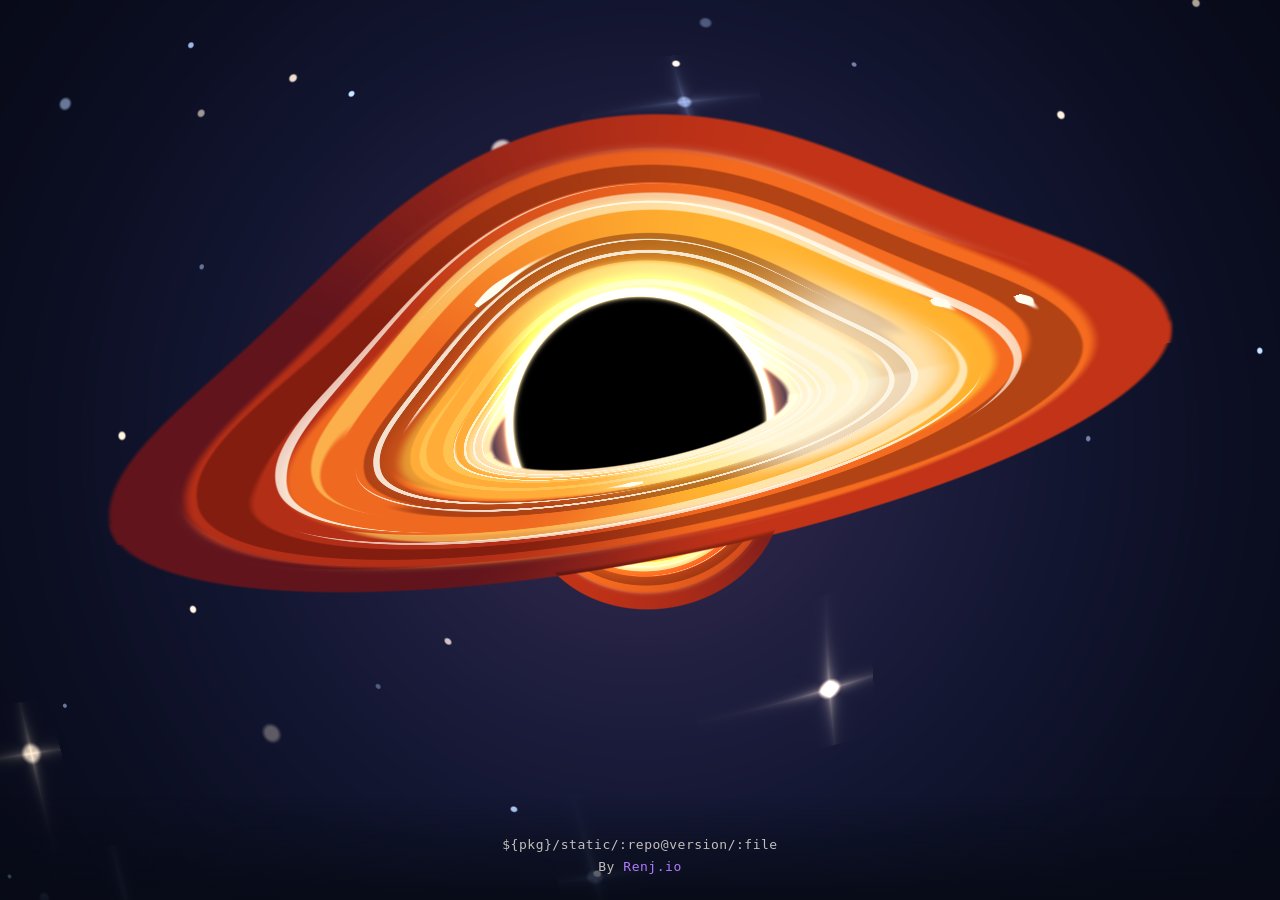
<file: ui/index.html>
<!DOCTYPE html>
<html lang="zh-CN">
<head>
    <meta charset="UTF-8">
    <meta name="viewport" content="width=device-width, initial-scale=1.0">
    <title>Black Hole - PKG Service</title>
    <style>
        html, body {
            margin: 0;
            height: 100%;
            background: #070b16;
            overflow: hidden;
        }

        body {
            font-family: Consolas, "SFMono-Regular", Menlo, Monaco, "Ubuntu Mono", monospace;
        }

        canvas {
            position: fixed;
            inset: 0;
            width: 100%;
            height: 100%;
            display: block;
        }

        .legend {
            position: fixed;
            left: 0;
            right: 0;
            bottom: 0;
            z-index: 2;
            padding: 36px 16px 22px;
            text-align: center;
            color: rgba(236, 230, 220, 0.82);
            font-size: 13px;
            line-height: 1.7;
            letter-spacing: 0.04em;
            background: linear-gradient(to top, rgba(7, 11, 22, 0.88), rgba(7, 11, 22, 0));
            pointer-events: none;
        }

        .legend a {
            color: #b07cff;
            pointer-events: auto;
            text-decoration: none;
        }

        .legend a:hover {
            text-decoration: underline;
        }

        .legend a:focus-visible {
            outline: 1px solid rgba(176, 124, 255, 0.9);
            outline-offset: 3px;
        }

        .gl-error {
            position: fixed;
            z-index: 5;
            left: 16px;
            top: 16px;
            max-width: min(720px, 90vw);
            color: #ffd0c8;
            font-size: 12px;
            white-space: pre-wrap;
        }

        @media (max-width: 768px) {
            .legend {
                font-size: 12px;
                padding-bottom: 16px;
            }
        }
    </style>
</head>
<body>
    <canvas id="bh" aria-label="黑洞"></canvas>
    <div class="legend">
        <div>${pkg}/static/:repo@version/:file</div>
        <div>By <a href="//Renj.io">Renj.io</a></div>
    </div>
    <script>
        const canvas = document.getElementById("bh");
        const gl = canvas.getContext("webgl", {
            alpha: false,
            antialias: false,
            depth: false,
            stencil: false,
            powerPreference: "high-performance"
        });

        const FRAG = `
precision highp float;
uniform vec2 uRes;
uniform float uTime;

const float PI = 3.14159265;
const float SHADOW = 0.142;
const float DISK_IN = 0.168;
const float DISK_OUT = 0.60;
const float TILT_S = 0.255;
const float TILT_C = 0.96694;

float hash2(vec2 p) {
    vec3 p3 = fract(vec3(p.xyx) * 0.1031);
    p3 += dot(p3, p3.yzx + 33.33);
    return fract((p3.x + p3.y) * p3.z);
}

float celBand(float x, float edge, float w) {
    return smoothstep(edge - w, edge + w, x);
}

vec4 evalDisk(float r, float phi, float time, float boost) {
    float span = smoothstep(DISK_IN - 0.004, DISK_IN + 0.004, r) *
                 (1.0 - smoothstep(DISK_OUT - 0.005, DISK_OUT + 0.004, r));
    if (span <= 0.001) return vec4(0.0);

    float t = clamp((r - DISK_IN) / (DISK_OUT - DISK_IN), 0.0, 1.0);
    float doppler = clamp(0.5 + 0.5 * cos(phi), 0.0, 1.0);
    float hotSide = celBand(doppler, 0.44, 0.16);
    float blazingSide = celBand(doppler, 0.70, 0.12);

    // 2D cel-shaded base tiers (bold, clean anime shading)
    vec3 cOuter = mix(vec3(0.38, 0.08, 0.11), vec3(0.76, 0.20, 0.09), hotSide);
    vec3 cMid1  = mix(vec3(0.70, 0.18, 0.09), vec3(0.96, 0.42, 0.12), hotSide);
    vec3 cMid2  = mix(vec3(0.94, 0.41, 0.13), vec3(1.00, 0.70, 0.19), hotSide);
    vec3 cInner = mix(vec3(1.00, 0.68, 0.22), vec3(1.00, 0.91, 0.56), hotSide);

    vec3 col = cInner;
    col = mix(col, cMid2, celBand(t, 0.24, 0.02));
    col = mix(col, cMid1, celBand(t, 0.54, 0.02));
    col = mix(col, cOuter, celBand(t, 0.80, 0.02));

    // Crisp animated swirling plasma ribbons along Keplerian orbits
    float omega = 1.15 * pow(0.30 / max(r, 0.16), 1.25);
    float a1 = phi - time * omega;
    float a2 = phi - time * (omega * 1.42) + 1.9;

    float lane1 = sin(t * 16.0 + sin(a1 * 2.0) * 0.45);
    float arc1 = smoothstep(0.18, 0.46, cos(a1 * 2.0 + t * 4.2)) * celBand(lane1, 0.42, 0.10) * (1.0 - smoothstep(0.66, 0.86, t));
    float darkGap = celBand(-lane1, 0.56, 0.09) * smoothstep(0.14, 0.34, t) * (1.0 - smoothstep(0.76, 0.95, t));

    float lane2 = sin(t * 25.0 - sin(a2 * 3.0) * 0.35);
    float arc2 = smoothstep(0.52, 0.76, cos(a2 * 3.0 + t * 6.0)) * celBand(lane2, 0.54, 0.10) * (1.0 - smoothstep(0.52, 0.84, t));

    col = mix(col, col * vec3(0.56, 0.40, 0.42), darkGap * 0.62);
    col = mix(col, mix(vec3(1.00, 0.80, 0.36), vec3(1.00, 0.97, 0.86), hotSide), arc1 * 0.72);
    col = mix(col, vec3(1.00, 0.99, 0.94), arc2 * 0.85);

    // Crisp Doppler crescent highlight & inner rim accent
    float innerRim = 1.0 - celBand(t, 0.06, 0.02);
    float specArc = blazingSide * (1.0 - celBand(t, 0.42, 0.07)) * boost;
    col = mix(col, vec3(1.00, 0.98, 0.92), max(innerRim * 0.65, specArc * 0.75));

    // Orbiting bright energy motes with short curved trails
    for (int i = 0; i < 4; i++) {
        float fi = float(i);
        float mt = 0.18 + fi * 0.19;
        float mr = mix(DISK_IN + 0.02, DISK_OUT - 0.03, mt);
        float mSpeed = 1.15 * pow(0.32 / mr, 1.25);
        float ma = fi * 1.57 + 0.6 + time * mSpeed;
        float dPhi = mod(phi - ma + PI, 2.0 * PI) - PI;
        float trail = smoothstep(-0.32, 0.0, dPhi) * step(dPhi, 0.05);
        float dr = abs(r - mr) / (0.008 + 0.004 * (1.0 - smoothstep(-0.22, 0.0, dPhi)));
        float head = exp(-pow((r - mr) / 0.0085, 2.0) - pow(dPhi / 0.032, 2.0));
        float tail = trail * exp(-dr * dr * 1.8) * smoothstep(-0.30, 0.0, dPhi) * 0.65;
        float mote = clamp(head + tail, 0.0, 1.0);
        col = mix(col, vec3(1.00, 0.99, 0.94), celBand(mote, 0.42, 0.16));
    }

    return vec4(col, span);
}

vec3 stars(vec2 q, float time) {
    vec3 col = vec3(0.0);
    for (int layer = 0; layer < 2; layer++) {
        float fl = float(layer);
        float scale = 6.5 + fl * 5.0;
        vec2 sp = q * scale + vec2(fl * 13.7, fl * 7.3);
        vec2 id = floor(sp);
        vec2 f = fract(sp) - 0.5;
        float n = hash2(id + fl * 31.0);
        if (n > 0.86) {
            vec2 g = f - (vec2(hash2(id + 1.7), hash2(id + 4.1)) - 0.5) * 0.62;
            float d = length(g);
            float mag = hash2(id + 8.0);
            float rStar = (0.036 + mag * 0.035) * (1.0 - fl * 0.25);
            float core = 1.0 - smoothstep(rStar * 0.55, rStar * 1.15, d);
            float tw = 0.65 + 0.35 * sin(time * (1.4 + mag * 2.2) + n * 29.0);
            vec3 tint = mix(vec3(0.76, 0.87, 1.0), vec3(1.0, 0.91, 0.74), step(0.52, mag));
            float crossSpark = step(0.955, n) * (1.0 - fl) *
                max(exp(-abs(g.x) * 34.0) * exp(-abs(g.y) * 5.5),
                    exp(-abs(g.y) * 34.0) * exp(-abs(g.x) * 5.5)) * 0.75;
            col += tint * (core + crossSpark) * tw;
        }
    }
    return col;
}

void main() {
    float scale = min(uRes.y, uRes.x / 1.42);
    vec2 uv = (gl_FragCoord.xy - 0.5 * uRes) / scale;
    vec2 rawP = uv - vec2(0.0, 0.03);

    // Slight dynamic tilt for 2D animation composition
    float tiltAng = -0.19;
    float cs = cos(tiltAng);
    float sn = sin(tiltAng);
    vec2 p = vec2(rawP.x * cs - rawP.y * sn, rawP.x * sn + rawP.y * cs);

    float b = max(length(p), 1e-4);
    vec2 dir = p / b;

    // Deep stylized night sky + warm inner cosmic glow
    vec3 sky = mix(vec3(0.072, 0.102, 0.210), vec3(0.022, 0.032, 0.078), smoothstep(0.0, 1.05, length(uv)));
    sky += vec3(0.06, 0.035, 0.12) * exp(-pow(b / 0.58, 2.0)) * 0.55;
    sky += vec3(0.22, 0.09, 0.04) * exp(-pow(b / 0.28, 2.0)) * 0.45;

    // Lensed background stars
    float starDeflect = 0.09 / max(b, 0.19);
    vec2 q = p * (1.0 - starDeflect);
    float starMask = smoothstep(SHADOW * 1.05, SHADOW * 1.85, b);
    vec3 col = sky + stars(q, uTime) * starMask;

    // Layer 1: Gravitationally lensed far-side disk (smooth convex upper arch + lower crescent)
    float k = 1.0 + 0.17 / (b + 0.13);
    float thetaPrimary = atan(dir.y * TILT_C, TILT_S);
    float argPrimary = thetaPrimary / k;
    vec4 farPrimary = vec4(0.0);
    if (dir.y > -0.04 && argPrimary < 1.54) {
        float rFar = b / cos(argPrimary);
        float uFar = rFar * cos(thetaPrimary) * dir.x;
        float vFar = rFar * (cos(thetaPrimary) * dir.y * TILT_S + sin(thetaPrimary) * TILT_C);
        farPrimary = evalDisk(rFar, atan(vFar, uFar), uTime, 0.85);
    }

    float thetaSecondary = PI + thetaPrimary;
    float argSecondary = thetaSecondary / k;
    vec4 farSecondary = vec4(0.0);
    if (dir.y < -0.02 && argSecondary < 1.54) {
        float rSub = b / cos(argSecondary);
        float uSub = rSub * cos(thetaSecondary) * dir.x;
        float vSub = rSub * (cos(thetaSecondary) * dir.y * TILT_S + sin(thetaSecondary) * TILT_C);
        farSecondary = evalDisk(rSub, atan(vSub, uSub), uTime, 0.78);
    }

    col = mix(col, farSecondary.rgb, farSecondary.a);
    col = mix(col, farPrimary.rgb, farPrimary.a);

    // Layer 2: Event horizon shadow + crisp 2D photon ring
    float hole = 1.0 - smoothstep(SHADOW - 0.003, SHADOW + 0.002, b);
    float outerHalo = exp(-pow((b - SHADOW - 0.007) / 0.016, 2.0)) * (1.0 - hole);
    float photon = exp(-pow((b - SHADOW - 0.0025) / 0.005, 2.0));
    float glint = pow(max(cos(atan(p.y, p.x) - uTime * 0.95), 0.0), 18.0);
    col += vec3(1.0, 0.56, 0.20) * outerHalo * 0.50;
    col = mix(col, vec3(0.0), hole);
    col += vec3(1.0, 0.88, 0.58) * photon * (0.95 + 0.35 * glint);
    col += vec3(1.0, 0.99, 0.96) * photon * (0.45 + 0.85 * glint);

    // Layer 3: Near-side equatorial disk crossing in front of the black hole
    float rFront = length(vec2(p.x, p.y / TILT_S));
    float phiFront = atan(p.y / TILT_S, p.x);
    float frontHalf = smoothstep(0.003, -0.003, p.y);
    vec4 frontDisk = evalDisk(rFront, phiFront, uTime, 1.0);
    float frontAlpha = frontDisk.a * frontHalf;
    float overShadow = frontAlpha * (1.0 - smoothstep(SHADOW + 0.025, SHADOW - 0.005, b));
    vec3 frontRgb = frontDisk.rgb + vec3(0.16, 0.12, 0.07) * (1.0 - smoothstep(DISK_IN, DISK_IN + 0.016, rFront)) * overShadow;
    // Subtle dark separation edge along the bottom of the front crossing so the lower crescent pops
    float bottomEdge = smoothstep(DISK_OUT - 0.025, DISK_OUT - 0.004, rFront) * farSecondary.a * frontHalf;
    frontRgb = mix(frontRgb, frontRgb * 0.55, bottomEdge * 0.65);
    col = mix(col, frontRgb, frontAlpha);

    gl_FragColor = vec4(clamp(col, 0.0, 1.0), 1.0);
}
`;

        function compile(type, source) {
            const shader = gl.createShader(type);
            gl.shaderSource(shader, source);
            gl.compileShader(shader);
            if (!gl.getShaderParameter(shader, gl.COMPILE_STATUS)) {
                const log = gl.getShaderInfoLog(shader) || "shader compile failed";
                gl.deleteShader(shader);
                throw new Error(log);
            }
            return shader;
        }

        function showError(error) {
            const note = document.createElement("pre");
            note.className = "gl-error";
            note.textContent = error && error.message ? error.message : String(error);
            document.body.appendChild(note);
        }

        if (!gl) {
            showError(new Error("WebGL unavailable"));
        } else {
            try {
                const program = gl.createProgram();
                gl.attachShader(program, compile(gl.VERTEX_SHADER, "attribute vec2 aPos; void main(){ gl_Position = vec4(aPos, 0.0, 1.0); }"));
                gl.attachShader(program, compile(gl.FRAGMENT_SHADER, FRAG));
                gl.linkProgram(program);
                if (!gl.getProgramParameter(program, gl.LINK_STATUS)) {
                    throw new Error(gl.getProgramInfoLog(program) || "link failed");
                }
                gl.useProgram(program);

                const buffer = gl.createBuffer();
                gl.bindBuffer(gl.ARRAY_BUFFER, buffer);
                gl.bufferData(gl.ARRAY_BUFFER, new Float32Array([-1, -1, 3, -1, -1, 3]), gl.STATIC_DRAW);
                const aPos = gl.getAttribLocation(program, "aPos");
                gl.enableVertexAttribArray(aPos);
                gl.vertexAttribPointer(aPos, 2, gl.FLOAT, false, 0, 0);

                const uRes = gl.getUniformLocation(program, "uRes");
                const uTime = gl.getUniformLocation(program, "uTime");
                const reduced = window.matchMedia("(prefers-reduced-motion: reduce)").matches;

                function resize() {
                    const dpr = Math.min(window.devicePixelRatio || 1, 1.5);
                    let w = window.innerWidth * dpr;
                    let h = window.innerHeight * dpr;
                    const budget = 1600 * 900;
                    if (w * h > budget) {
                        const scale = Math.sqrt(budget / (w * h));
                        w *= scale;
                        h *= scale;
                    }
                    canvas.width = Math.max(2, Math.round(w));
                    canvas.height = Math.max(2, Math.round(h));
                }

                window.addEventListener("resize", resize);
                resize();

                const start = performance.now();
                function frame(now) {
                    const t = reduced ? 1.2 : (now - start) / 1000;
                    gl.viewport(0, 0, canvas.width, canvas.height);
                    gl.uniform2f(uRes, canvas.width, canvas.height);
                    gl.uniform1f(uTime, t);
                    gl.drawArrays(gl.TRIANGLES, 0, 3);
                    requestAnimationFrame(frame);
                }
                requestAnimationFrame(frame);
            } catch (error) {
                showError(error);
            }
        }
    </script>
</body>
</html>
</file>
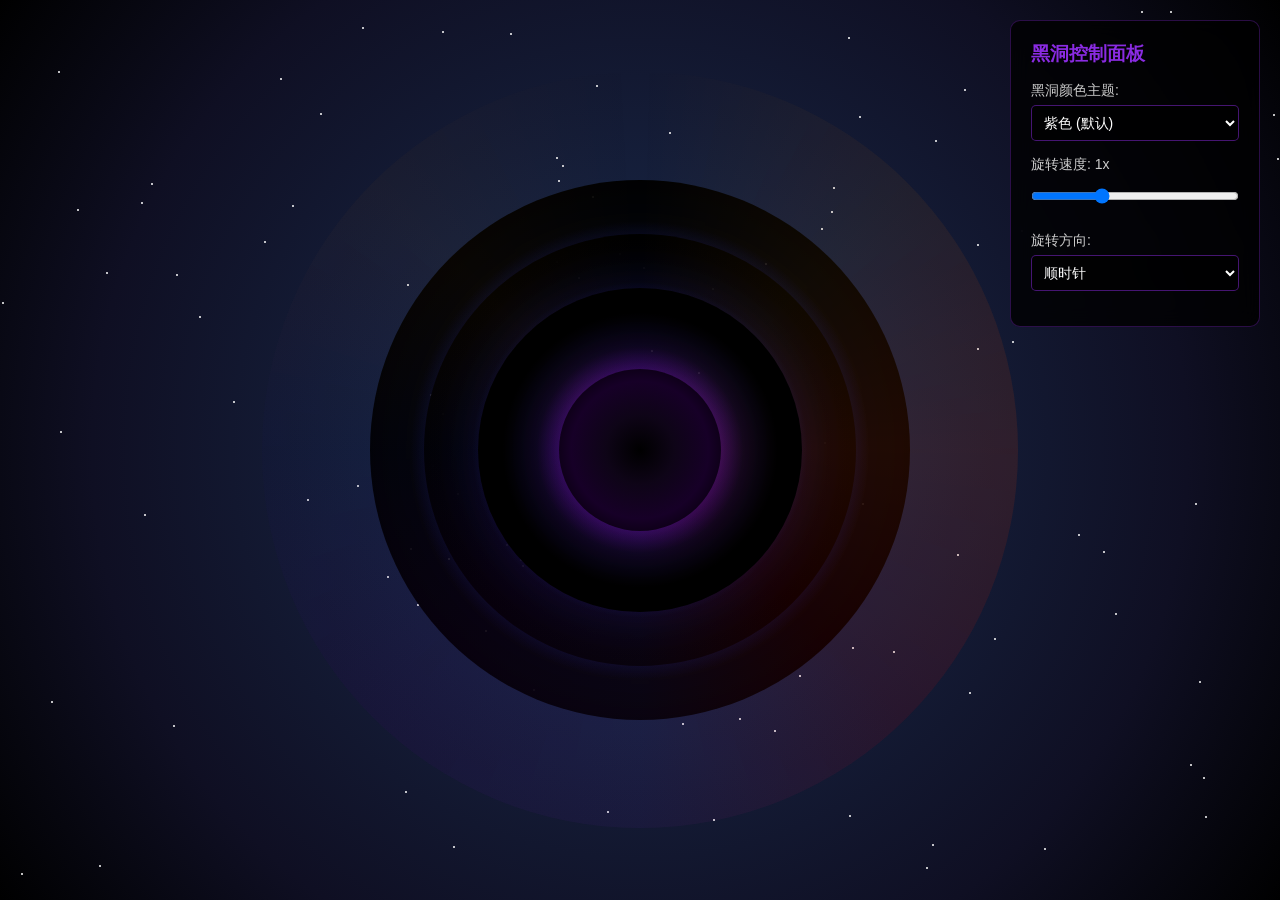
<file: ui/index_origin.html>
<!DOCTYPE html>
<html lang="zh-CN">
<head>
    <meta charset="UTF-8">
    <meta name="viewport" content="width=device-width, initial-scale=1.0">
    <title>黑洞特效 - Black Hole Effect</title>
    <style>
        * {
            margin: 0;
            padding: 0;
            box-sizing: border-box;
        }

        body {
            background: radial-gradient(circle at center, #1a1a2e 0%, #16213e 30%, #0f0f23 70%, #000000 100%);
            min-height: 100vh;
            display: flex;
            justify-content: center;
            align-items: center;
            font-family: 'Arial', sans-serif;
            overflow: hidden;
            position: relative;
        }

        .container {
            position: relative;
            width: 100vw;
            height: 100vh;
            display: flex;
            justify-content: center;
            align-items: center;
        }

        .black-hole {
            position: relative;
            width: min(60vw, 60vh);
            height: min(60vw, 60vh);
            border-radius: 50%;
            background: radial-gradient(circle at center, 
                transparent 0%, 
                transparent 15%, 
                rgba(138, 43, 226, 0.3) 20%, 
                rgba(75, 0, 130, 0.5) 30%, 
                rgba(25, 25, 112, 0.7) 45%, 
                rgba(0, 0, 0, 0.9) 60%, 
                #000000 80%, 
                #000000 100%);
            animation: rotate 20s linear infinite;
            transform-origin: center;
        }

        .black-hole::before {
            content: '';
            position: absolute;
            top: 10%;
            left: 10%;
            width: 80%;
            height: 80%;
            border-radius: 50%;
            background: radial-gradient(circle at center, 
                transparent 0%, 
                rgba(138, 43, 226, 0.2) 10%, 
                rgba(75, 0, 130, 0.4) 25%, 
                rgba(25, 25, 112, 0.6) 40%, 
                rgba(0, 0, 0, 0.8) 55%, 
                #000000 70%);
            animation: rotate 15s linear infinite reverse;
        }

        .black-hole::after {
            content: '';
            position: absolute;
            top: 20%;
            left: 20%;
            width: 60%;
            height: 60%;
            border-radius: 50%;
            background: radial-gradient(circle at center, 
                transparent 0%, 
                rgba(138, 43, 226, 0.1) 15%, 
                rgba(75, 0, 130, 0.3) 30%, 
                rgba(0, 0, 0, 0.7) 45%, 
                #000000 60%);
            animation: rotate 10s linear infinite;
        }

        .core {
            position: absolute;
            top: 35%;
            left: 35%;
            width: 30%;
            height: 30%;
            border-radius: 50%;
            background: radial-gradient(circle at center, 
                #000000 0%, 
                #000000 70%, 
                rgba(0, 0, 0, 0.8) 85%, 
                transparent 100%);
            animation: pulse 3s ease-in-out infinite alternate;
        }

        .accretion-disk {
            position: absolute;
            top: -20%;
            left: -20%;
            width: 140%;
            height: 140%;
            border-radius: 50%;
            background: conic-gradient(from 0deg, 
                transparent 0deg, 
                rgba(255, 140, 0, 0.1) 45deg, 
                rgba(255, 69, 0, 0.2) 90deg, 
                rgba(255, 0, 0, 0.15) 135deg, 
                rgba(138, 43, 226, 0.1) 180deg, 
                rgba(75, 0, 130, 0.15) 225deg, 
                rgba(25, 25, 112, 0.1) 270deg, 
                rgba(255, 140, 0, 0.05) 315deg, 
                transparent 360deg);
            animation: rotate 25s linear infinite;
            opacity: 0.6;
        }

        .control-panel {
            position: fixed;
            top: 20px;
            right: 20px;
            background: rgba(0, 0, 0, 0.8);
            padding: 20px;
            border-radius: 10px;
            border: 1px solid rgba(138, 43, 226, 0.3);
            backdrop-filter: blur(10px);
            color: white;
            min-width: 250px;
        }

        .control-group {
            margin-bottom: 15px;
        }

        .control-group label {
            display: block;
            margin-bottom: 5px;
            color: #ccc;
            font-size: 14px;
        }

        .control-group input, .control-group select {
            width: 100%;
            padding: 8px;
            border: 1px solid rgba(138, 43, 226, 0.5);
            border-radius: 5px;
            background: rgba(0, 0, 0, 0.7);
            color: white;
            font-size: 14px;
        }

        .control-group input[type="range"] {
            background: transparent;
        }

        .control-group input[type="range"]::-webkit-slider-thumb {
            appearance: none;
            width: 15px;
            height: 15px;
            border-radius: 50%;
            background: #8a2be2;
            cursor: pointer;
        }

        .control-group input[type="range"]::-webkit-slider-track {
            width: 100%;
            height: 5px;
            cursor: pointer;
            background: rgba(138, 43, 226, 0.3);
            border-radius: 3px;
        }

        @keyframes rotate {
            from { transform: rotate(0deg); }
            to { transform: rotate(360deg); }
        }

        @keyframes pulse {
            from { transform: scale(1); }
            to { transform: scale(1.1); }
        }

        .stars {
            position: fixed;
            top: 0;
            left: 0;
            width: 100%;
            height: 100%;
            pointer-events: none;
            z-index: -1;
        }

        .star {
            position: absolute;
            width: 2px;
            height: 2px;
            background: white;
            border-radius: 50%;
            animation: twinkle 3s ease-in-out infinite alternate;
        }

        @keyframes twinkle {
            from { opacity: 0.3; }
            to { opacity: 1; }
        }

        @media (max-width: 768px) {
            .control-panel {
                top: 10px;
                right: 10px;
                left: 10px;
                min-width: auto;
                padding: 15px;
            }
            
            .black-hole {
                width: min(80vw, 80vh);
                height: min(80vw, 80vh);
            }
        }
    </style>
</head>
<body>
    <div class="stars" id="stars"></div>
    
    <div class="container">
        <div class="black-hole" id="blackHole">
            <div class="accretion-disk"></div>
            <div class="core"></div>
        </div>
    </div>

    <div class="control-panel">
        <h3 style="margin-bottom: 15px; color: #8a2be2;">黑洞控制面板</h3>
        
        <div class="control-group">
            <label for="colorSelect">黑洞颜色主题:</label>
            <select id="colorSelect">
                <option value="purple">紫色 (默认)</option>
                <option value="blue">蓝色</option>
                <option value="red">红色</option>
                <option value="green">绿色</option>
                <option value="orange">橙色</option>
            </select>
        </div>

        <div class="control-group">
            <label for="speedRange">旋转速度: <span id="speedValue">1x</span></label>
            <input type="range" id="speedRange" min="0.1" max="3" step="0.1" value="1">
        </div>

        <div class="control-group">
            <label for="directionSelect">旋转方向:</label>
            <select id="directionSelect">
                <option value="normal">顺时针</option>
                <option value="reverse">逆时针</option>
            </select>
        </div>
    </div>

    <script>
        // 创建星空背景
        function createStars() {
            const starsContainer = document.getElementById('stars');
            const starCount = 100;
            
            for (let i = 0; i < starCount; i++) {
                const star = document.createElement('div');
                star.className = 'star';
                star.style.left = Math.random() * 100 + '%';
                star.style.top = Math.random() * 100 + '%';
                star.style.animationDelay = Math.random() * 3 + 's';
                star.style.animationDuration = (Math.random() * 2 + 2) + 's';
                starsContainer.appendChild(star);
            }
        }

        // 颜色主题配置
        const colorThemes = {
            purple: {
                gradient1: 'rgba(138, 43, 226, 0.3)',
                gradient2: 'rgba(75, 0, 130, 0.5)',
                gradient3: 'rgba(25, 25, 112, 0.7)',
                accent: '#8a2be2'
            },
            blue: {
                gradient1: 'rgba(0, 191, 255, 0.3)',
                gradient2: 'rgba(30, 144, 255, 0.5)',
                gradient3: 'rgba(0, 0, 139, 0.7)',
                accent: '#00bfff'
            },
            red: {
                gradient1: 'rgba(255, 69, 0, 0.3)',
                gradient2: 'rgba(220, 20, 60, 0.5)',
                gradient3: 'rgba(139, 0, 0, 0.7)',
                accent: '#ff4500'
            },
            green: {
                gradient1: 'rgba(0, 255, 127, 0.3)',
                gradient2: 'rgba(34, 139, 34, 0.5)',
                gradient3: 'rgba(0, 100, 0, 0.7)',
                accent: '#00ff7f'
            },
            orange: {
                gradient1: 'rgba(255, 165, 0, 0.3)',
                gradient2: 'rgba(255, 140, 0, 0.5)',
                gradient3: 'rgba(255, 69, 0, 0.7)',
                accent: '#ffa500'
            }
        };

        // 获取控制元素
        const blackHole = document.getElementById('blackHole');
        const colorSelect = document.getElementById('colorSelect');
        const speedRange = document.getElementById('speedRange');
        const speedValue = document.getElementById('speedValue');
        const directionSelect = document.getElementById('directionSelect');

        // 更新黑洞颜色
        function updateColor(theme) {
            const colors = colorThemes[theme];
            const style = document.createElement('style');
            style.innerHTML = `
                .black-hole {
                    background: radial-gradient(circle at center, 
                        transparent 0%, 
                        transparent 15%, 
                        ${colors.gradient1} 20%, 
                        ${colors.gradient2} 30%, 
                        ${colors.gradient3} 45%, 
                        rgba(0, 0, 0, 0.9) 60%, 
                        #000000 80%, 
                        #000000 100%) !important;
                }
                .black-hole::before {
                    background: radial-gradient(circle at center, 
                        transparent 0%, 
                        ${colors.gradient1.replace('0.3', '0.2')} 10%, 
                        ${colors.gradient2.replace('0.5', '0.4')} 25%, 
                        ${colors.gradient3.replace('0.7', '0.6')} 40%, 
                        rgba(0, 0, 0, 0.8) 55%, 
                        #000000 70%) !important;
                }
                .black-hole::after {
                    background: radial-gradient(circle at center, 
                        transparent 0%, 
                        ${colors.gradient1.replace('0.3', '0.1')} 15%, 
                        ${colors.gradient2.replace('0.5', '0.3')} 30%, 
                        rgba(0, 0, 0, 0.7) 45%, 
                        #000000 60%) !important;
                }
                .control-panel {
                    border-color: ${colors.accent.replace('#', 'rgba(').replace(')', ', 0.3)')} !important;
                }
                .control-panel h3 {
                    color: ${colors.accent} !important;
                }
            `;
            
            // 移除旧的样式
            const oldStyle = document.querySelector('style[data-theme]');
            if (oldStyle) {
                oldStyle.remove();
            }
            
            style.setAttribute('data-theme', theme);
            document.head.appendChild(style);
        }

        // 更新旋转速度
        function updateSpeed(speed) {
            speedValue.textContent = speed + 'x';
            blackHole.style.animationDuration = (20 / speed) + 's';
            
            const beforeElement = blackHole.querySelector('::before');
            const afterElement = blackHole.querySelector('::after');
            const accretionDisk = blackHole.querySelector('.accretion-disk');
            
            // 更新所有旋转元素的速度
            const style = document.createElement('style');
            style.innerHTML = `
                .black-hole {
                    animation-duration: ${20 / speed}s !important;
                }
                .black-hole::before {
                    animation-duration: ${15 / speed}s !important;
                }
                .black-hole::after {
                    animation-duration: ${10 / speed}s !important;
                }
                .accretion-disk {
                    animation-duration: ${25 / speed}s !important;
                }
            `;
            
            const oldSpeedStyle = document.querySelector('style[data-speed]');
            if (oldSpeedStyle) {
                oldSpeedStyle.remove();
            }
            
            style.setAttribute('data-speed', 'true');
            document.head.appendChild(style);
        }

        // 更新旋转方向
        function updateDirection(direction) {
            const style = document.createElement('style');
            const animationDirection = direction === 'reverse' ? 'reverse' : 'normal';
            
            style.innerHTML = `
                .black-hole {
                    animation-direction: ${animationDirection} !important;
                }
                .black-hole::before {
                    animation-direction: ${direction === 'reverse' ? 'normal' : 'reverse'} !important;
                }
                .black-hole::after {
                    animation-direction: ${animationDirection} !important;
                }
                .accretion-disk {
                    animation-direction: ${animationDirection} !important;
                }
            `;
            
            const oldDirectionStyle = document.querySelector('style[data-direction]');
            if (oldDirectionStyle) {
                oldDirectionStyle.remove();
            }
            
            style.setAttribute('data-direction', 'true');
            document.head.appendChild(style);
        }

        // 事件监听器
        colorSelect.addEventListener('change', (e) => {
            updateColor(e.target.value);
        });

        speedRange.addEventListener('input', (e) => {
            updateSpeed(parseFloat(e.target.value));
        });

        directionSelect.addEventListener('change', (e) => {
            updateDirection(e.target.value);
        });

        // 初始化
        createStars();
        updateColor('purple');
        updateSpeed(1);
        updateDirection('normal');

        // 响应式处理
        window.addEventListener('resize', () => {
            // 重新计算黑洞大小以适应新的窗口尺寸
            const blackHole = document.getElementById('blackHole');
            const size = Math.min(window.innerWidth * 0.6, window.innerHeight * 0.6);
            blackHole.style.width = size + 'px';
            blackHole.style.height = size + 'px';
        });
    </script>
</body>
</html>
</file>
